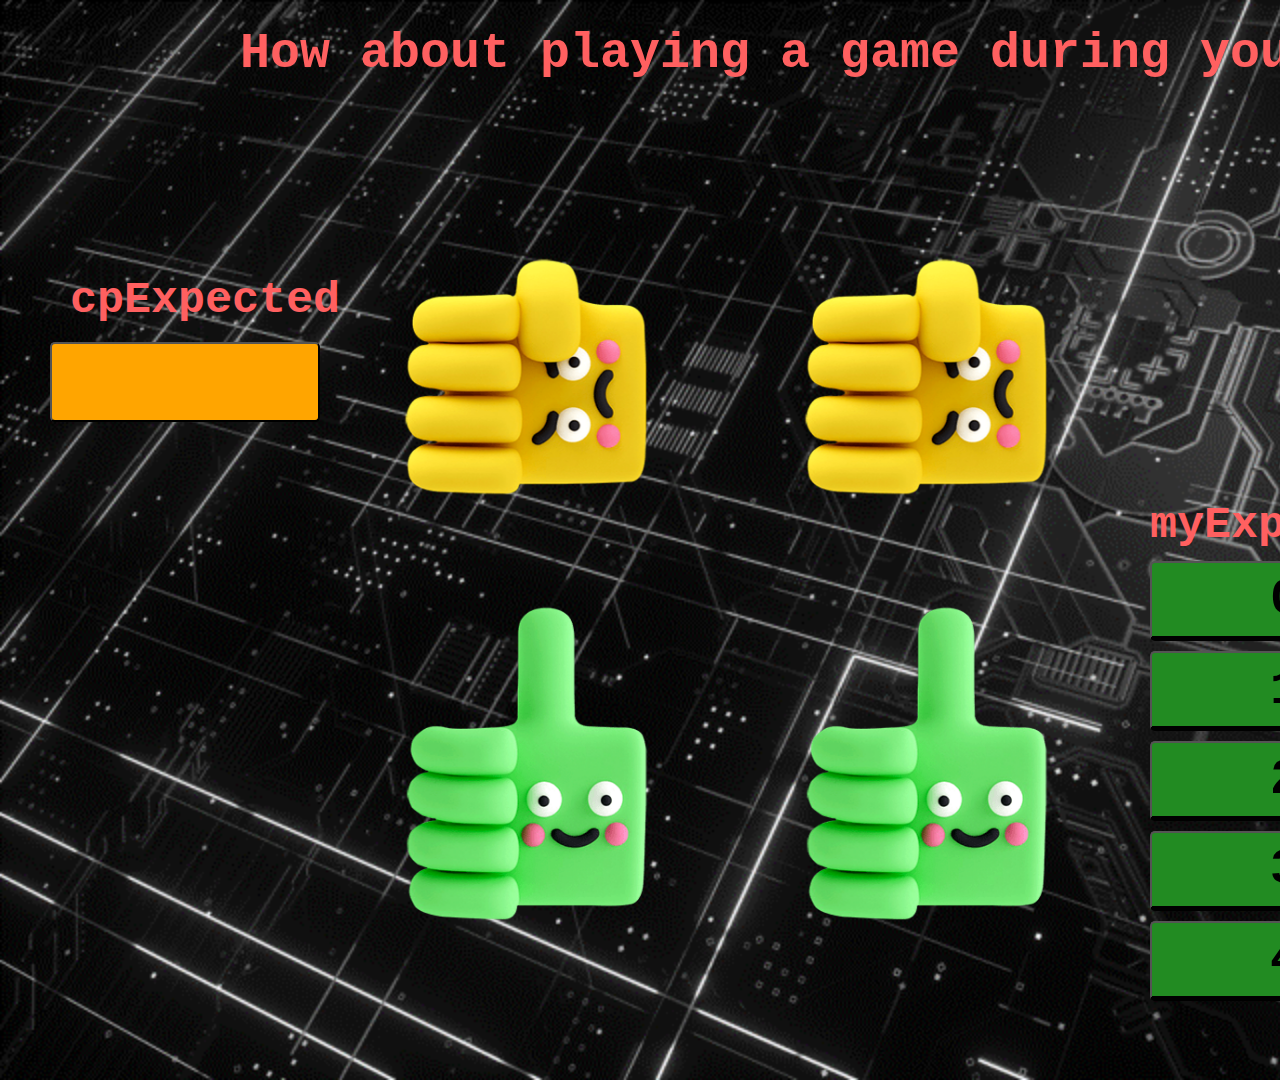
<file: index.html>
<!DOCTYPE html>
<html lang="ja">

  <head>
    <meta charset="utf-8">
    <meta name="viewport" content="width=device-width, initial-scale=1, shrink-to-fit=no"> <!-- ページのスケール／ズーム指定 -->
    <meta name="theme-color" content="#000000">
    <link rel="stylesheet" type="text/css" href="final.css" />
  </head>
  
  <body>
    <img src = "background.png" id="backgroundimg">
    <h1>How about playing a game during your break time?</h1>
    <img src="down.png" id="yourhandleft" class="your left">
    <img src="down.png" id="yourhandright" class="your right">
    <img src = "up.png" id="myhandleft" class="my left">
    <img src = "up.png" id="myhandright" class="my right">
    
    <div class="cparea"><label id="cptitle">cpExpected</label>
      <p><button type="button" id="cpexpected"></label></p>
      </div>
      
      
      <div class="myexpectedarea">
        <div id="myexpectedtitle">myExpected</div>
        <button type="submit" class="totalbtn" value="0" id="myexpectedbtn0">0</button><br />
        <button type="submit" class="totalbtn" value="1" id="myexpectedbtn1">1</button><br />
        <button type="submit" class="totalbtn" value="2" id="myexpectedbtn2">2</button><br />
        <button type="submit" class="totalbtn" value="3" id="myexpectedbtn3">3</button><br />
        <button type="submit" class="totalbtn" value="4" id="myexpectedbtn4">4</button><br />
      </div>
    
    <div class="myactualarea">
      <div id="myactualtitle">myActual</div>
      <button type="submit" class="mybtn" value="0" id="myactualbtn0">0</button><br />
      <button type="submit" class="mybtn" value="1" id="myactualbtn1">1</button><br />
      <button type="submit" class="mybtn" value="2" id="myactualbtn2">2</button><br />
    </div>
    <div><button type="submit" id="startbtn">いっせーの、<br />せっ！</button></div>
    
    <div><label id="message"></label></div>
    <button type="submit" id="againbtn">again</button>
    <button type="submit" id="endbtn">end</button>
    <button type="submit" id="youwinbtn">win</button>
    <button type="submit" id="youlosebtn">lose</button>

    <script type="text/javascript" src="final.js"></script>
  </body>

</html>
</file>
<file: final.css>
body {
  top: 0px;
  left: 0px;
  width: 1920px;
  height: 1080px;
  margin: 0px;
}

#backgroundimg {
  position: absolute;
  z-index: -1;
  top: 0px;
  left: 0px;
  width: 1920px;
  height: 1080px;
}

h1 {
  color: #ff6060;
  font-size: 50px;
  font-family: monospace;
  text-align: center;
  width: 1920px;
  margin: 0;
  position: absolute;
  top: 25px;
}

.cparea {
  position: absolute;
  top: 275px;
  left: 50px;
}

#cptitle {
  color: #ff6060;
  font-size: 45px;
  font-weight: bold;
  font-family: monospace;
  text-align: center;
  margin-left: 20px;
}

#cpexpected, #againbtn {
  color: black;
  font-size: 50px;
  font-weight: bold;
  font-family: monospace;
  background-color: orange;
  width: 270px;
  height: 80px;
  padding: 10px;
  border-radius: 5px;
}

#myexpectedtitle,#myactualtitle {
  color: #ff6060;
  font-size: 45px;
  font-weight: bold;
  font-family: monospace;
  text-align: center;
  margin-bottom: 10px;
}

#myactualtitle {
  margin-left: 20px;
}

.myexpectedarea {
  position: absolute;
  top: 500px;
  left: 1150px;
}

.myactualarea {
  position: absolute;
  top: 500px;
  left: 1550px;
}

.totalbtn,.mybtn {
  color: black;
  font-size: 50px;
  font-weight: bold;
  font-family: monospace;
  text-align: center;
  background-color: forestgreen;
  width: 270px;
  height: 80px;
  border-radius: 5px;
}

.totalbtn,.mybtn, #againbtn {
  border-bottom: solid 5px;
  margin-bottom: 10px;
}

.totalbtn:active, .mybtn:active, #startbtn:active, #againbtn:active {
  transform: translateY(4px);
  border-bottom: none;
}

#startbtn {
  position: absolute;
  top: 840px;
  left: 1530px;
  color: black;
  font-size: 40px;
  font-weight: bold;
  font-family: monospace;
  text-align: center;
  background-color: red;
  width: 300px;
  height: 150px;
  border-bottom: solid 5px;
  border-radius: 5px;
}

#againbtn {
  position: absolute;
  top: 390px;
  left: 1550px;
  background-color: red;
  visibility: hidden;
}

.your {
  position: absolute;
  top: 175px;
  margin:0px;
}

.my {
  position: absolute;
  top: 600px;
  margin: 0px;
}

.left {
  position: absolute;
  left: 400px;
  width: 250px;
}

.right {
  position: absolute;
  left: 800px;
  width: 250px;
}

#message {
  position: absolute;
  top: 150px;
  left: 1125px;
  color: blue;
  font-size: 200px;
  font-weight: bold;
  font-family: monospace;
  text-align: center;
  text-shadow: 0px 0px 20px yellow;
}

#endbtn, #youwinbtn, #youlosebtn {
  position: absolute;
  top: 1000px;
  left: 1800px;
  color: gray;
  font-size: 20px;
  font-weight: bold;
  font-family: monospace;
  text-align: center;
  background-color: black;
  width: 100px;
  height: 50px;
}

#youwinbtn {
  left: 1550px;
}

#youlosebtn {
  left: 1675px;
}
</file>
